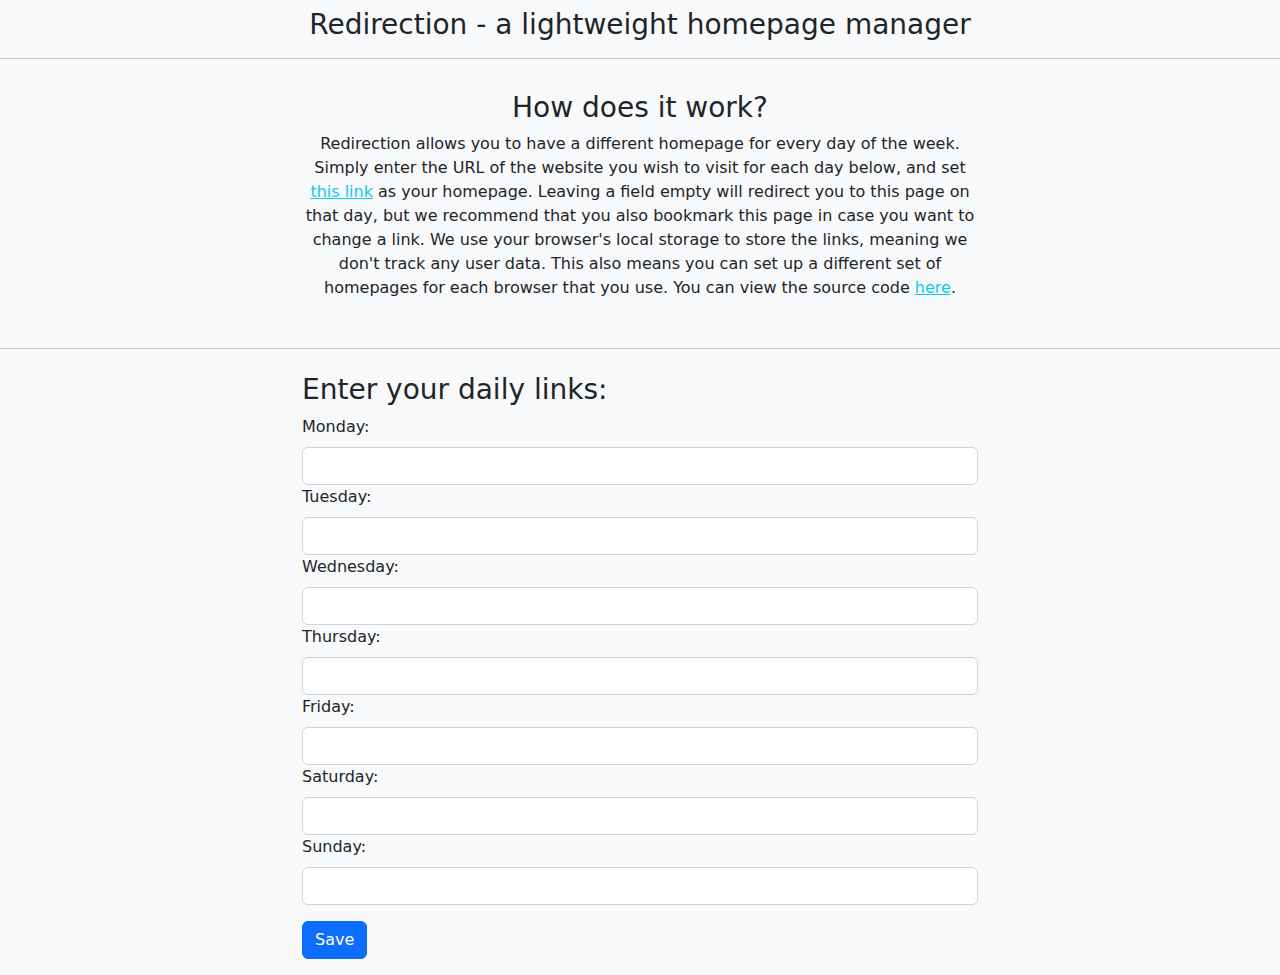
<file: Index.html>
<!DOCTYPE html>
<html>
<head>
    <title>Redirection | Index</title>
    <link rel="stylesheet" href="styles.css">
</head>
<body>
    <script type="text/javascript" src="./Index.js"></script>
</body>
</html>
</file>
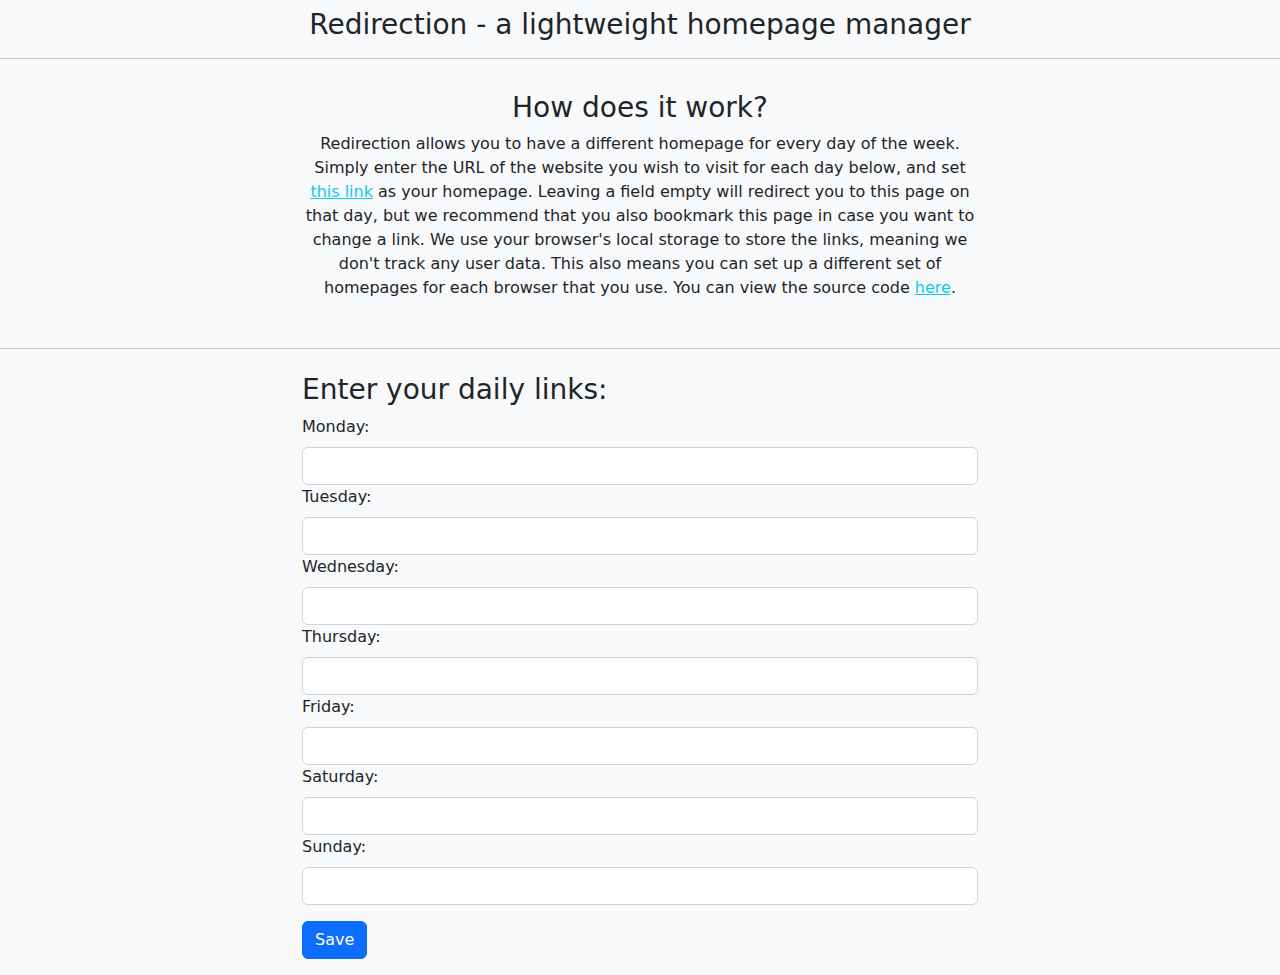
<file: Home.html>
<!DOCTYPE html>
<html>
    <head>
        <title>Redirection | Home</title>
        <link rel="stylesheet" href="bootstrap-5.2.0-dist\css\bootstrap.min.css">
        <link rel="stylesheet" href="styles.css">
        <meta name="viewport" content="width=device-width, initial-scale=1">
    </head>
    <body class="bg-light">
        <div class="container text-center">
            <div class="container pt-2 pb-0">
                <h3 class="text-dark text-center">Redirection - a lightweight homepage manager</h3>
            </div>
        </div>
        <hr>
        <header class="container container-small text-center pt-3 pb-3">
            <H3>How does it work?</H3>
            <p>Redirection allows you to have a different homepage for every day of the week. Simply 
            enter the URL of the website you wish to visit for each day below, and set <a href="Index.html" class="link-info">
            this link</a> as your homepage. Leaving a field empty will redirect you to this page on that day, but 
            we recommend that you also bookmark this page in case you want to change a link.

            We use your browser's local storage to store the links, meaning 
            we don't track any user data. This also means you can set up a different set of homepages for 
            each browser that you use. You can view the source code <a href="https://github.com/LalexCunningham/Home-Page-Manager" class="link-info">here</a>.</p>
        </header>
        <hr>
        <footer class="container-fluid pt-2 pb-3">
            <div class="container container-small">
                <h3>Enter your daily links:</h3>
                <form id="dailyLinksForm" class="mb-3">
                    <label for="monVal" class="form-label">Monday:</label>
                    <input type="text" id="monValInput" name="mondayInput" class="form-control text-muted">
                    <label for="tueVal" class="form-label">Tuesday:</label>
                    <input type="text" id="tueValInput" name="tuesdayInput" class="form-control text-muted">
                    <label for="wedVal" class="form-label">Wednesday:</label>
                    <input type="text" id="wedValInput" name="wednesdayInput" class="form-control text-muted">
                    <label for="thuVal" class="form-label">Thursday:</label>
                    <input type="text" id="thuValInput" name="thursdayInput" class="form-control text-muted">
                    <label for="friVal" class="form-label">Friday:</label>
                    <input type="text" id="friValInput" name="fridayInput" class="form-control text-muted">
                    <label for="satVal" class="form-label">Saturday:</label>
                    <input type="text" id="satValInput" name="saturdayInput" class="form-control text-muted">
                    <label for="sunVal" class="form-label">Sunday:</label>
                    <input type="text" id="sunValInput" name="sundayInput" class="form-control text-muted">
                </form>
                <script type="text/javascript" src="./Settings.js"></script>
                <button type="button" onClick="saveValues()" class="btn btn-primary">Save</button>
            </div>
        </footer>
    </body>
</html>
</file>
<file: styles.css>
@media (min-width: 768px) {
    .container-small {
        width: 300px;
    }
    .container-large {
        width: 970px;
    } 
} 
@media (min-width: 992px) {
    .container-small {
        width: 500px;
    }
    .container-large {
        width: 1170px;
    } 
} 
@media (min-width: 1200px) {
    .container-small {
        width: 700px;
    }
    .container-large {
        width: 1500px;
    } 
}

.container-small, .container-large {
    max-width: 100%;
}

body {

}

header {

}

footer {

}
</file>
